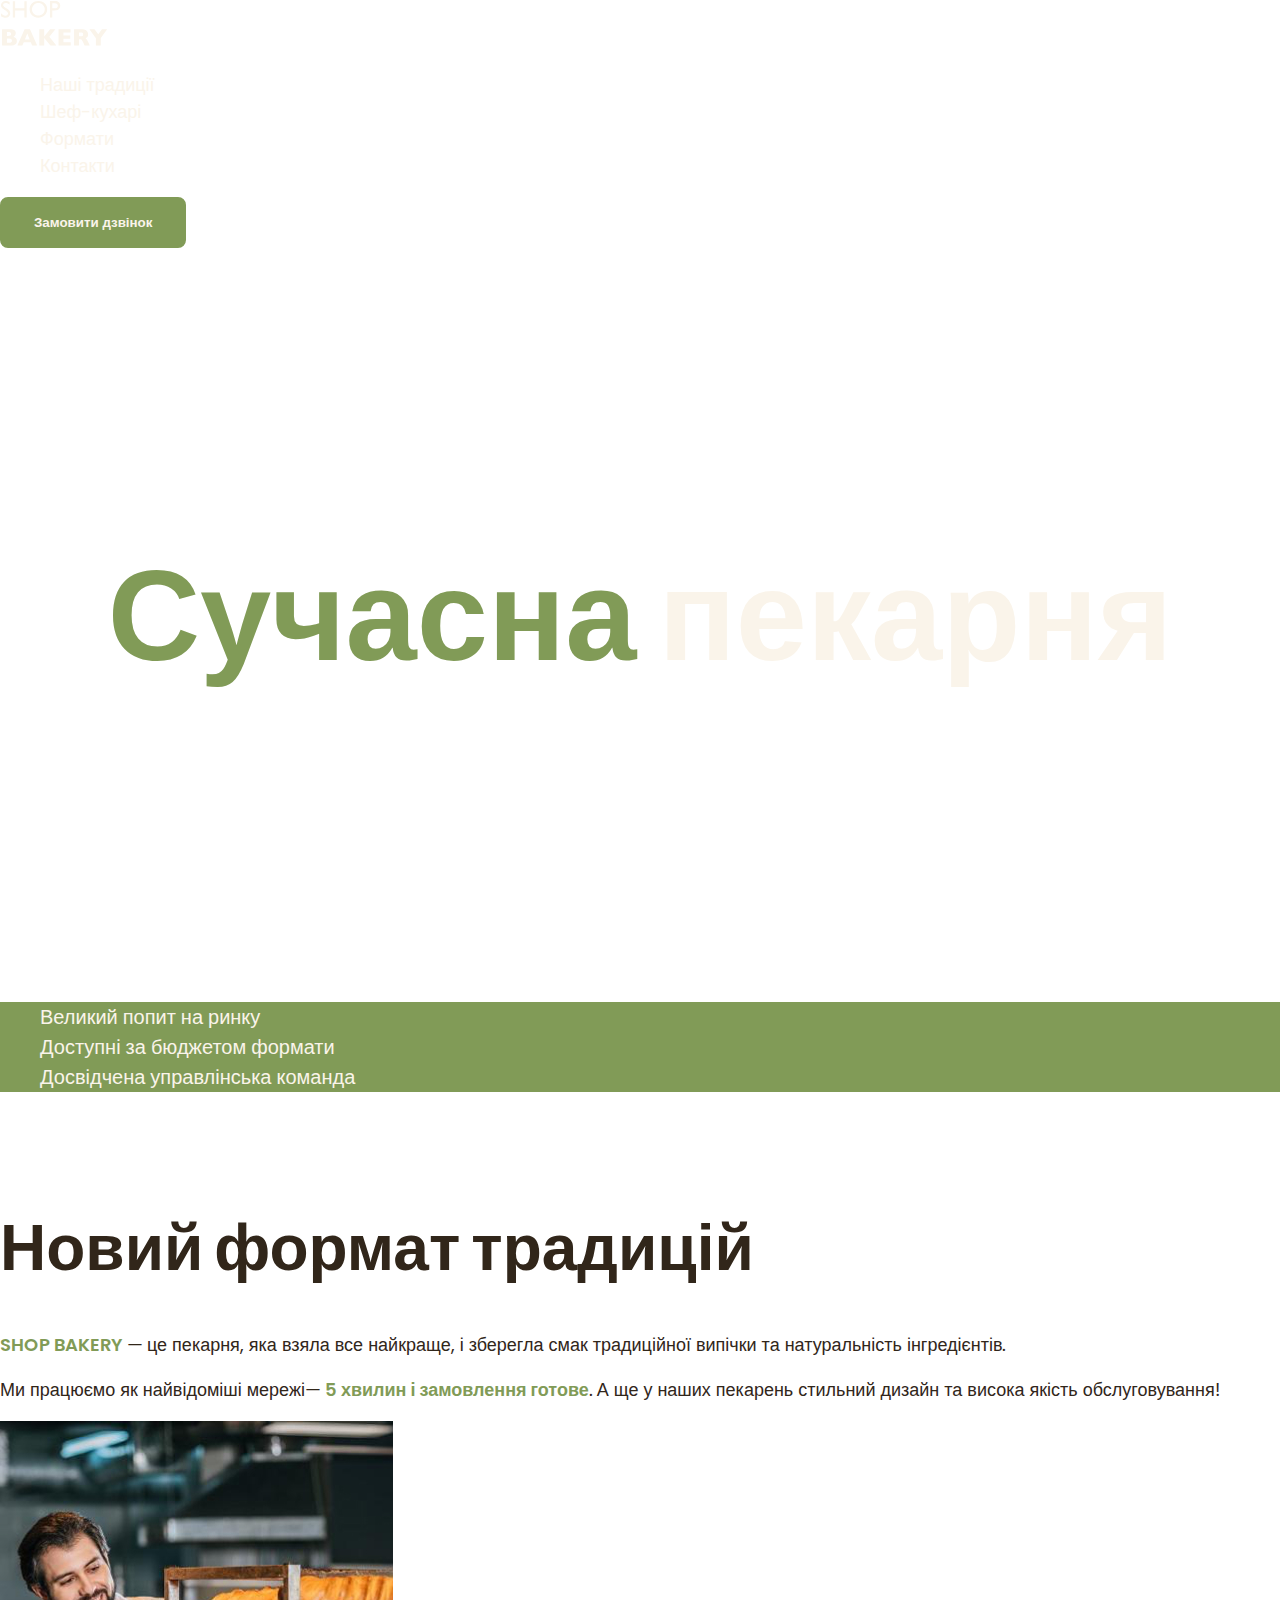
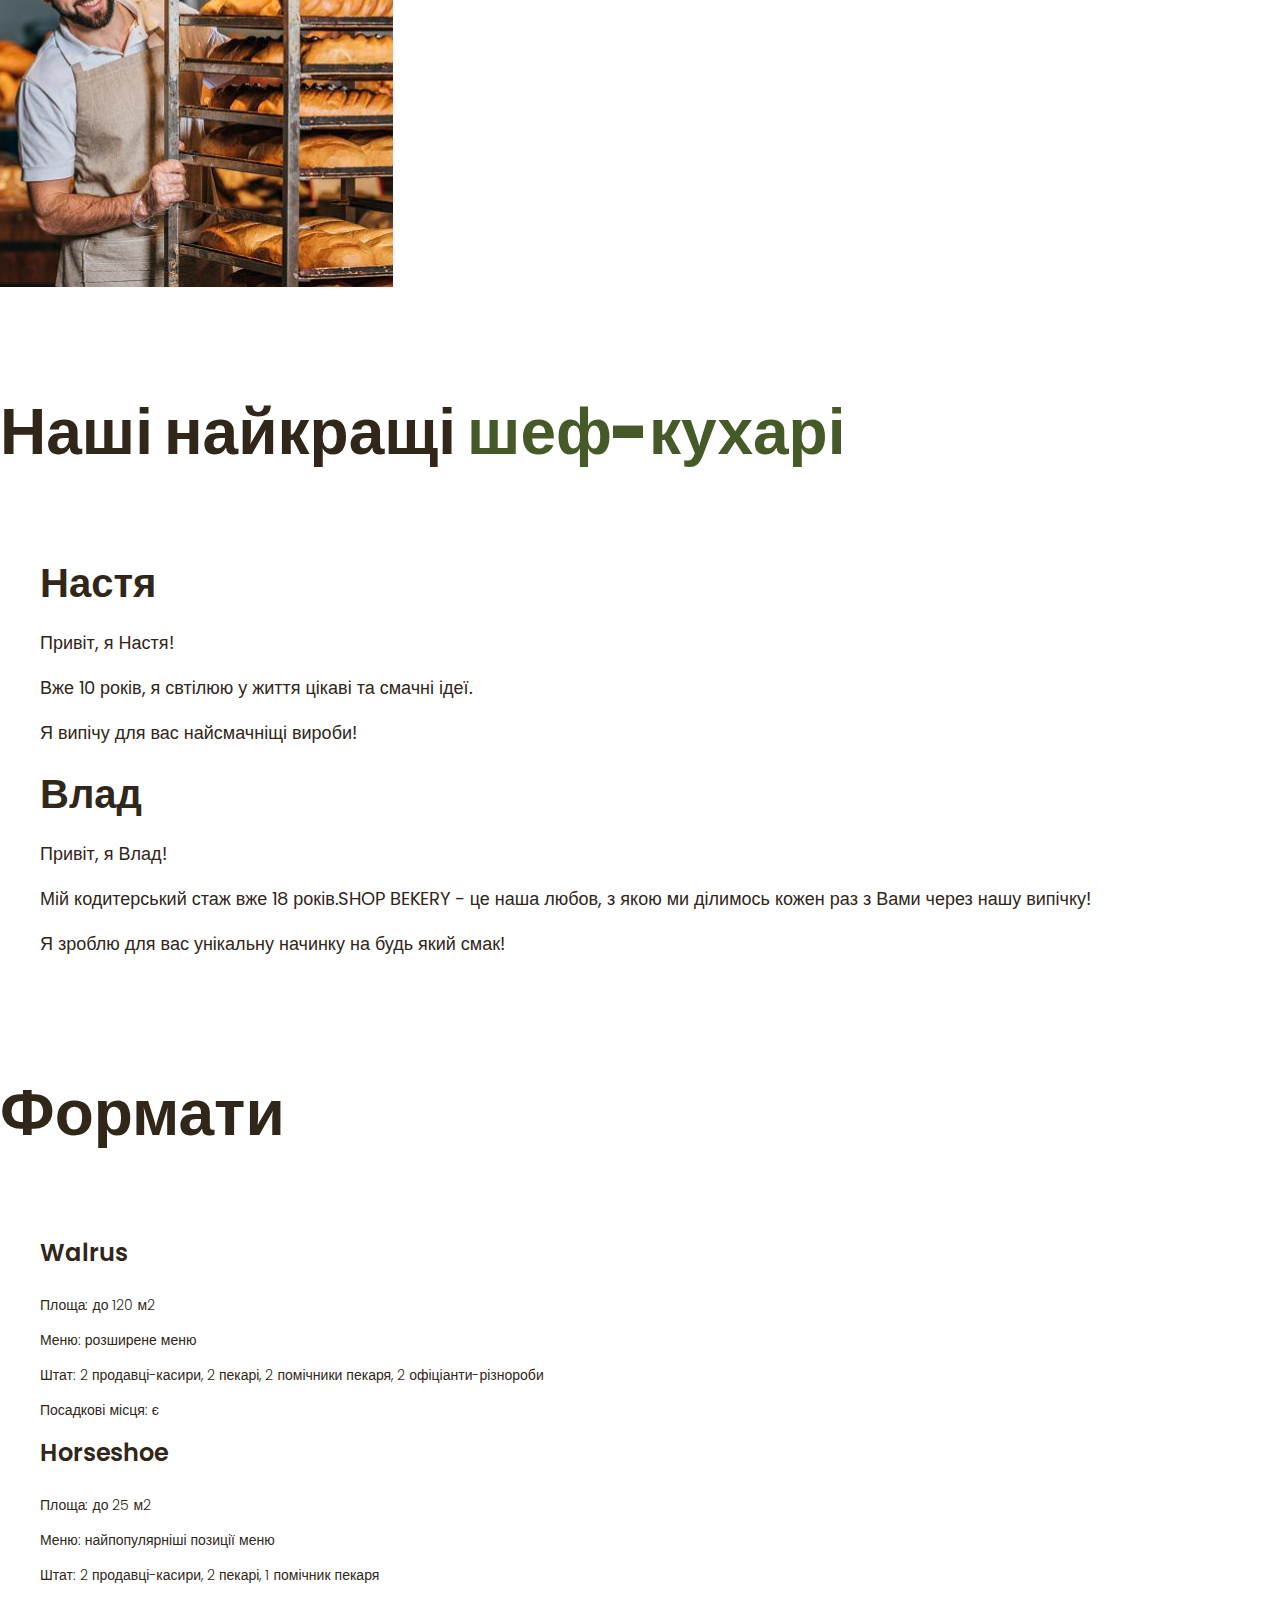
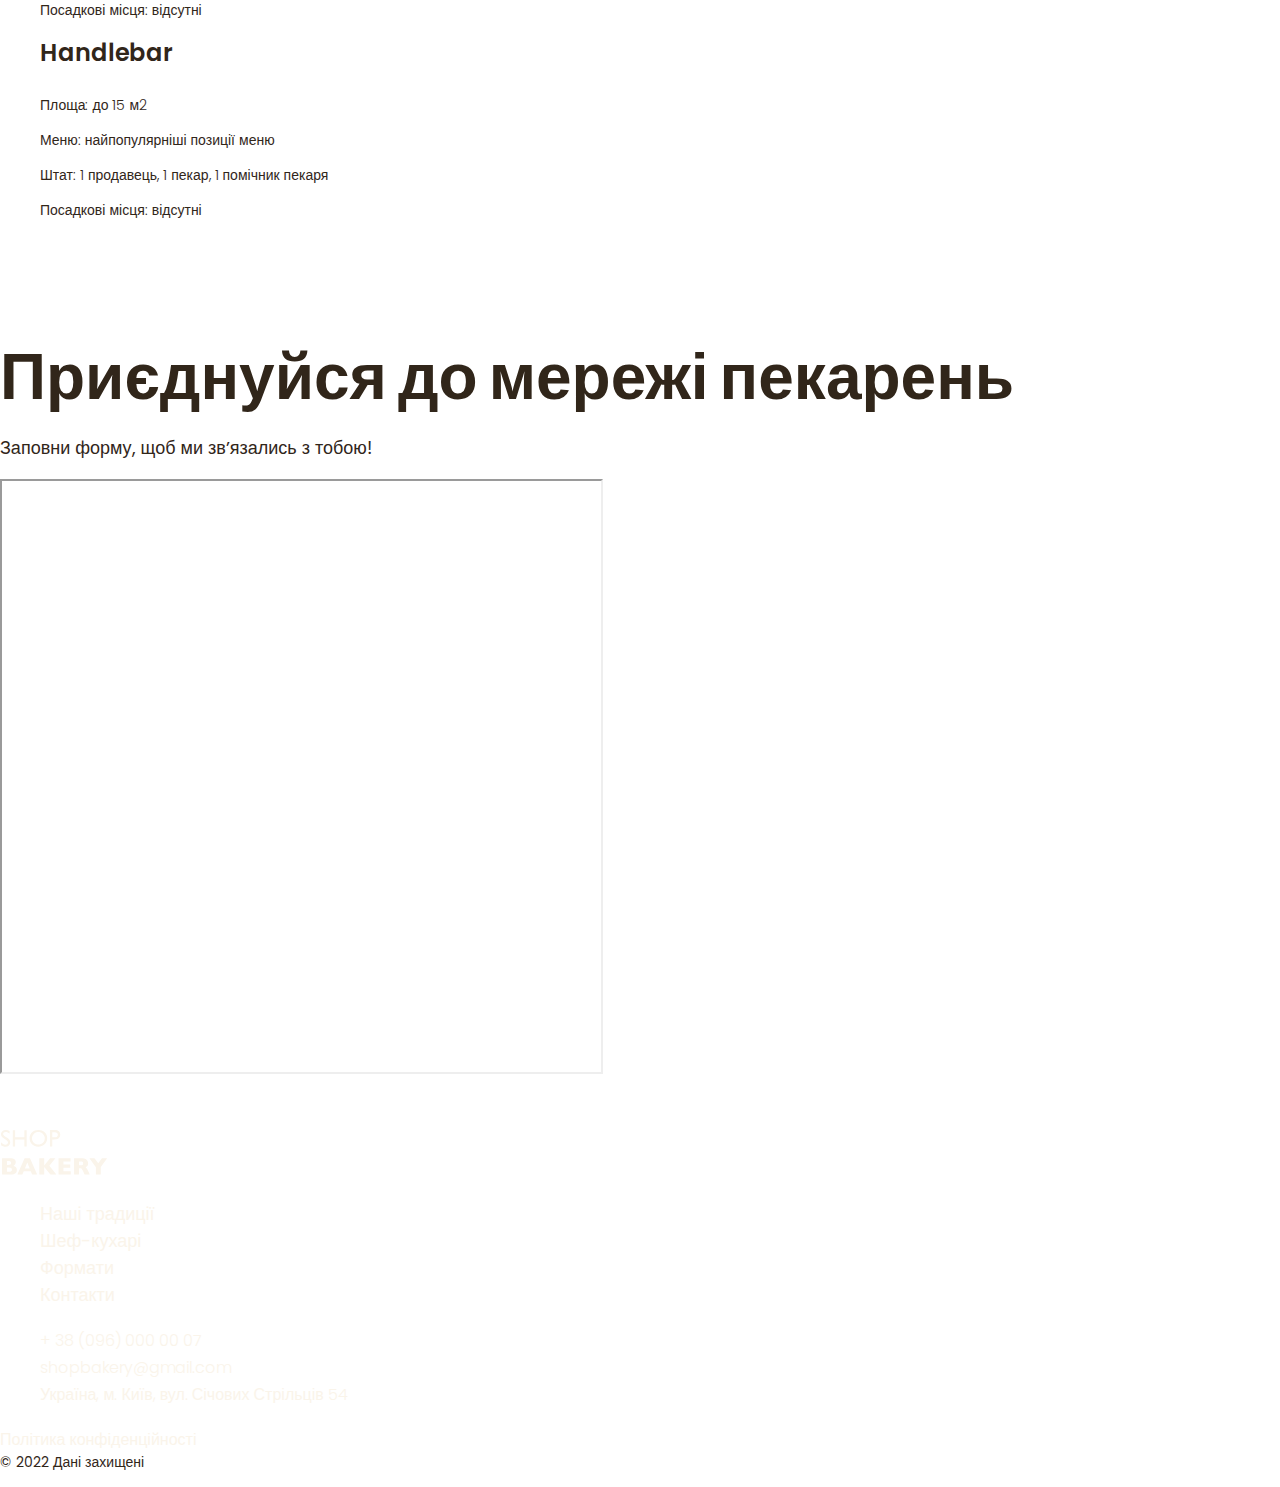
<file: index.html>
<!DOCTYPE html>
<html lang="uk">
  <head>
    <meta charset="UTF-8" />
    <meta http-equiv="X-UA-Compatible" content="IE=edge" />
    <meta name="viewport" content="width=device-width, initial-scale=1.0" />
    <title>Сучасна пекарня</title>
    <!-- Styles -->
  </head>
  <body>
    <header>
      <div class="container">
        <nav>
          <a href="/test.html">
            <img src="./image/logo.svg" alt="Логотип сучасної пекарні" />
          </a>
          <link rel="stylesheet" href="/css/styles.css" />
          <ul>
            <li>
              <a class="link" href="#traditional-section">Наші традиції</a>
            </li>
            <li><a class="link" href="#chefs-section">Шеф-кухарі</a></li>
            <li><a class="link" href="#format-section">Формати</a></li>
            <li><a class="link" href="#contact-section">Контакти</a></li>
          </ul>
        </nav>
        <button class="button" type="submit">Замовити дзвінок</button>
      </div>
    </header>
    <main>
      <section class="hero-section">
        <div class="container">
          <h1 class="hero-title">
            <span class="accent">Сучасна</span> пекарня
          </h1>
        </div>
      </section>
      <section>
        <div class="container">
          <h2 class="visually-hidden">Наші переваги</h2>
          <ul class="advantages-list">
            <li class="advantages-item">Великий попит на ринку</li>
            <li class="advantages-item">Доступні за бюджетом формати</li>
            <li class="advantages-item">Досвідчена управлінська команда</li>
          </ul>
        </div>
      </section>
      <section class="traditional-section section" id="traditional-section">
        <div class="container">
          <h2 class="traditions-title section-title">Новий формат традицій</h2>
          <p class="tradition-text">
            <span class="brand uppercase">shop bakery</span> — це пекарня, яка
            взяла все найкраще, і зберегла смак традиційної випічки та
            натуральність інгредієнтів.
          </p>
          <p class="tradition-text">
            Ми працюємо як найвідоміші мережі—
            <span class="brand">5 хвилин і замовлення готове</span>. А ще у
            наших пекарень стильний дизайн та висока якість обслуговування!
          </p>
          <img
            src="./image/Мужик на 2 сторінці.jpg"
            alt="чувак пекар дивиться на батони і либу тяне"
          />
        </div>
      </section>
      <section class="section" id="chefs-section">
        <div class="container">
          <h2 class="chefs-title section-title">
            Наші найкращі <span class="accent">шеф-кухарі</span>
          </h2>
          <ul>
            <li>
              <article>
                <h3 class="chef-title">Настя</h3>
                <p>Привіт, я Настя!</p>
                <p>Вже 10 років, я свтілюю у життя цікаві та смачні ідеї.</p>
                <p>Я випічу для вас найсмачніщі вироби!</p>
              </article>
            </li>
            <li>
              <article>
                <h3 class="chef-title">Влад</h3>
                <p>Привіт, я Влад!</p>
                <p>
                  Мій кодитерський стаж вже 18 років.SHOP BEKERY - це наша
                  любов, з якою ми ділимось кожен раз з Вами через нашу випічку!
                </p>
                <p>Я зроблю для вас унікальну начинку на будь який смак!</p>
              </article>
            </li>
          </ul>
        </div>
      </section>
      <section class="section" id="format-section">
        <div class="container">
          <h2 class="formats-title section-title">Формати</h2>
          <ul>
            <li>
              <article>
                <h3 class="format-title" lang="en">Walrus</h3>
                <div class="format-text">
                  <p>Площа: до 120 м2</p>
                  <p>Меню: розширене меню</p>
                  <p>
                    Штат: 2 продавці-касири, 2 пекарі, 2 помічники пекаря, 2
                    офіціанти-різнороби
                  </p>
                  <p>Посадкові місця: є</p>
                </div>
              </article>
            </li>
            <li>
              <article>
                <h3 class="format-title" lang="en">Horseshoe</h3>
                <div class="format-text">
                  <p>Площа: до 25 м2</p>
                  <p>Меню: найпопулярніші позиції меню</p>
                  <p>Штат: 2 продавці-касири, 2 пекарі, 1 помічник пекаря</p>
                  <p>Посадкові місця: відсутні</p>
                </div>
              </article>
            </li>
            <li>
              <article>
                <h3 class="format-title" lang="en">Handlebar</h3>
                <div class="format-text">
                  <p>Площа: до 15 м2</p>
                  <p>Меню: найпопулярніші позиції меню</p>
                  <p>Штат: 1 продавець, 1 пекар, 1 помічник пекаря</p>
                  <p>Посадкові місця: відсутні</p>
                </div>
              </article>
            </li>
          </ul>
        </div>
      </section>
      <section class="section" id="contact-section">
        <div class="container">
          <h2 class="contact-title section-title">
            Приєднуйся до мережі пекарень
          </h2>
          <p>Заповни форму, щоб ми звʼязались з тобою!</p>
          <iframe
            src="https://www.google.com/maps/embed?pb=!1m18!1m12!1m3!1d2540.1640546568115!2d30.488658576454306!3d50.45666967159335!2m3!1f0!2f0!3f0!3m2!1i1024!2i768!4f13.1!3m3!1m2!1s0x40d4ce637bfe1717%3A0x5370c2254ad1b952!2z0LLRg9C70LjRhtGPINCh0ZbRh9C-0LLQuNGFINCh0YLRgNGW0LvRjNGG0ZbQsiwgNTQsINCa0LjRl9CyLCAwMjAwMA!5e0!3m2!1suk!2sua!4v1706020137552!5m2!1suk!2sua"
            width="603"
            height="595"
            allowfullscreen=""
            loading="lazy"
            referrerpolicy="no-referrer-when-downgrade"
          >
          </iframe>
        </div>
      </section>
    </main>
    <footer>
      <div class="container">
        <nav>
          <a href="#">
            <img src="./image/logo.svg" alt="Логотип сучасної пекарні" />
          </a>
          <ul>
            <li><a class="link" href="#">Наші традиції</a></li>
            <li><a class="link" href="#">Шеф-кухарі</a></li>
            <li><a class="link" href="#">Формати</a></li>
            <li><a class="link" href="#">Контакти</a></li>
          </ul>
        </nav>
        <address>
          <ul>
            <li>
              <a class="address-link" href="tel:+380960000007"
                >+ 38 (096) 000 00 07</a
              >
            </li>
            <li>
              <a class="address-link" href="mailto:shopbakery@gmail.com"
                >shopbakery@gmail.com</a
              >
            </li>
            <li>
              <a
                class="address-link"
                href="https://maps.app.goo.gl/r2z39bKkA78sDQfW8"
                target="_blank"
              >
                Україна, м. Київ, вул. Січових Стрільців 54
              </a>
            </li>
            <li>
              <a href="#"></a>
              <!--facebook icone-->
            </li>
            <li>
              <a href="#"></a>
              <!--instagram icone-->
            </li>
          </ul>
          <li>
            <a class="address-link" href="#" target="blank">
              Політика конфіденційності
            </a>
          </li>
          <p class="address-copyright">&copy; 2022 Дані захищені</p>
        </address>
      </div>
    </footer>
  </body>
</html>
</file>
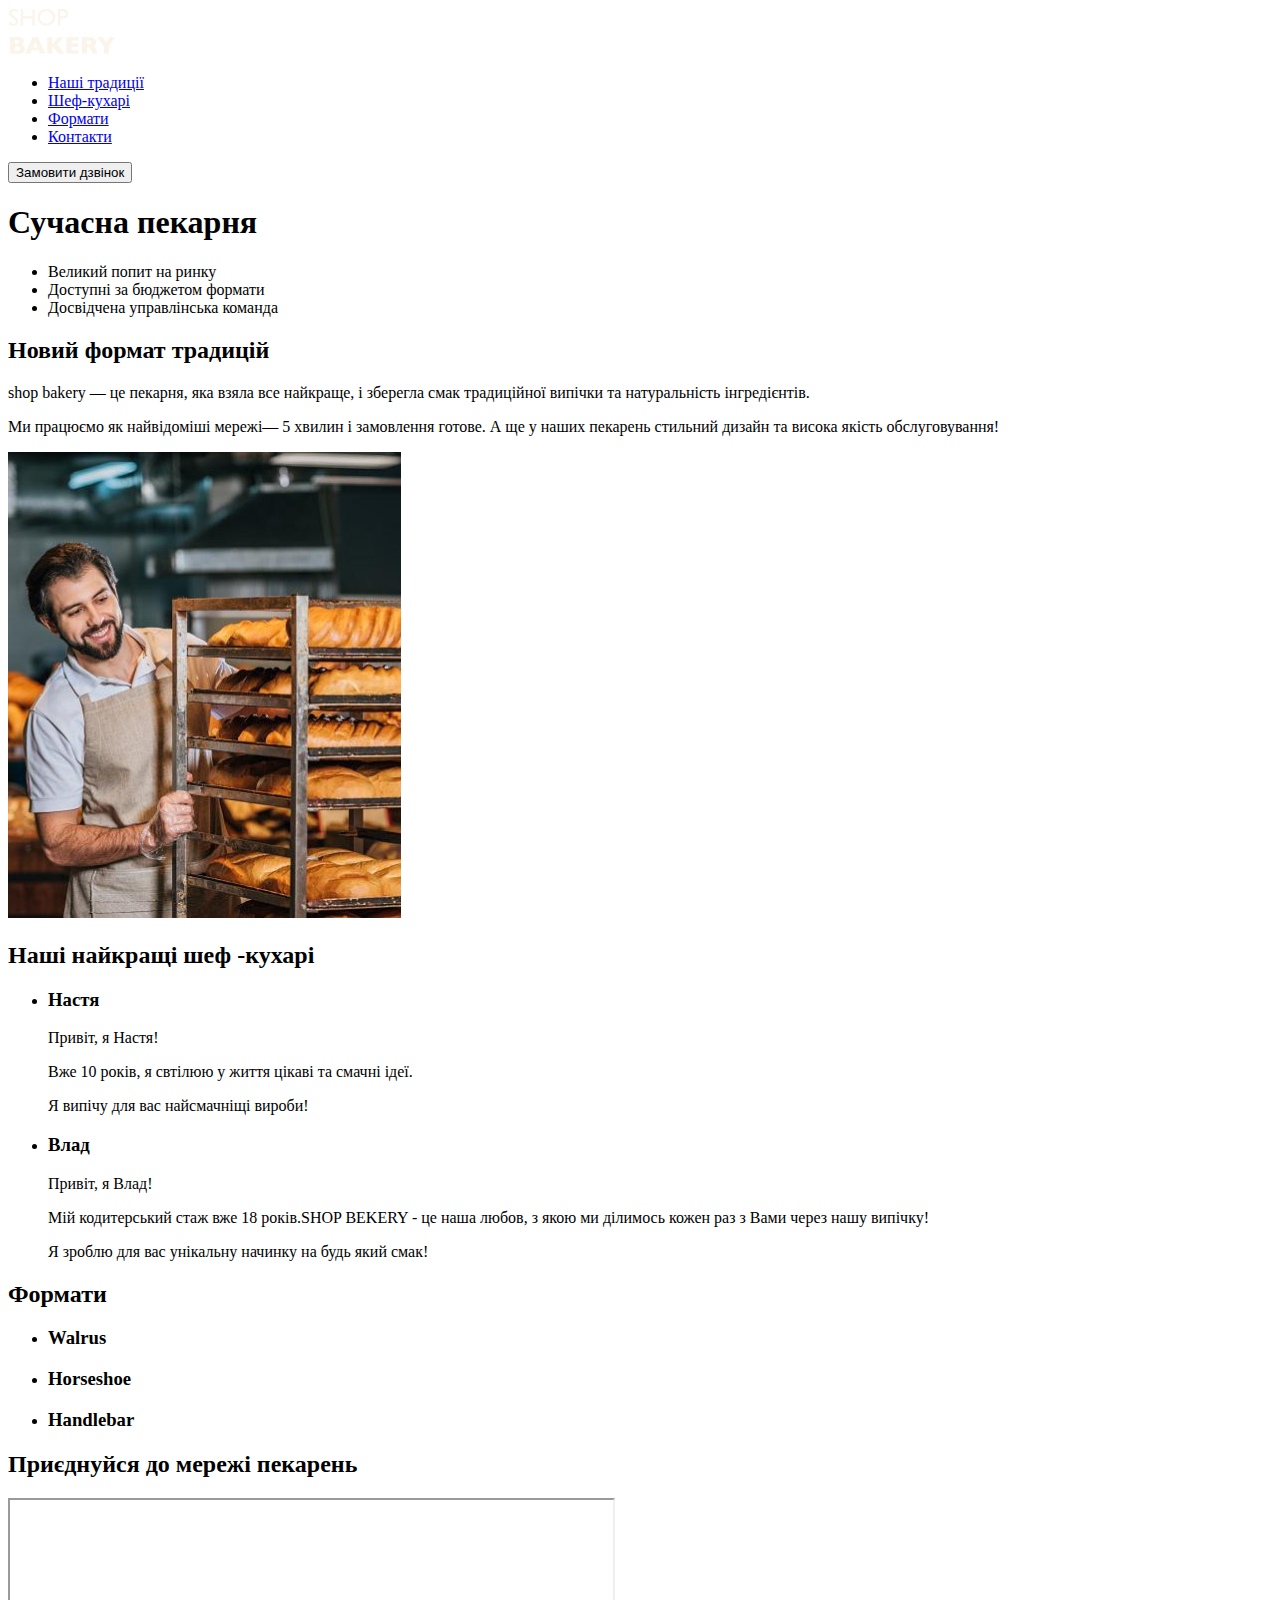
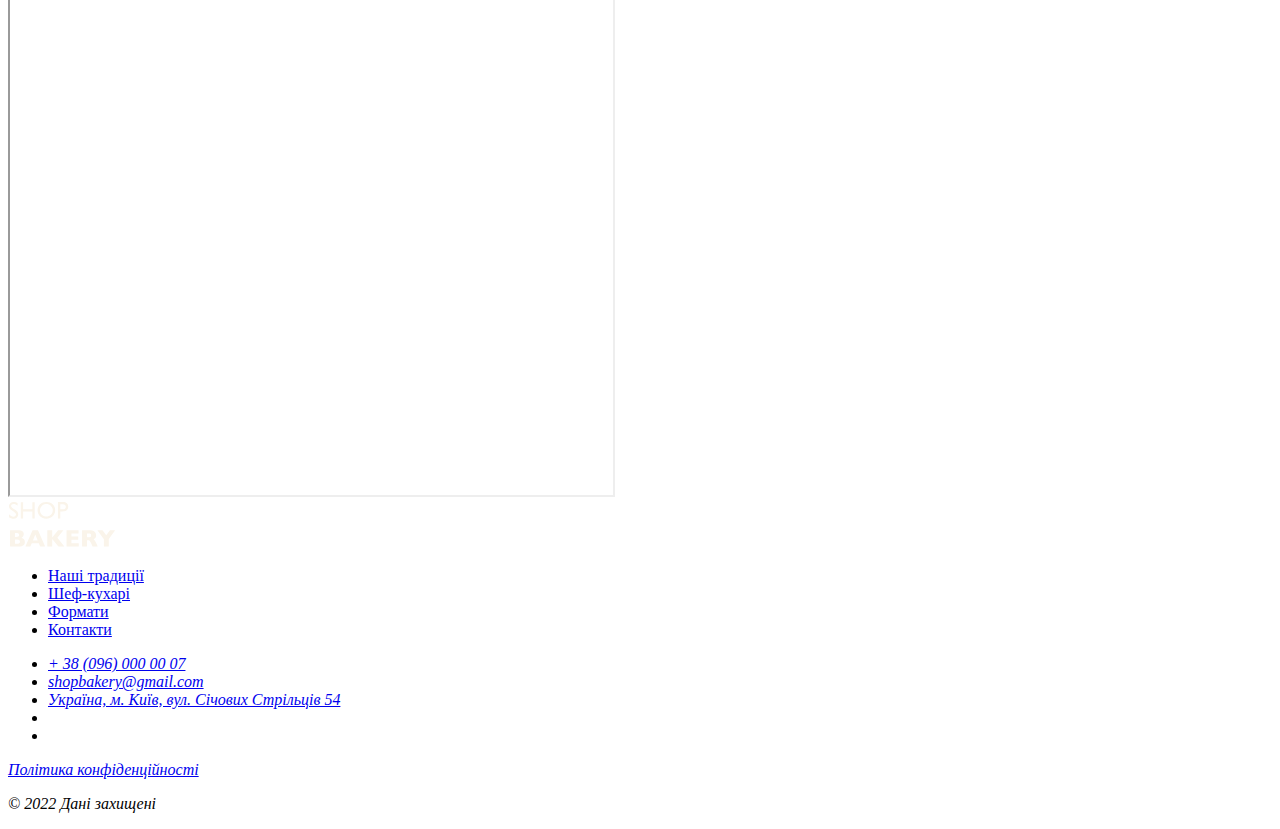
<file: Genius-space/test.html>
<!DOCTYPE html>
<html lang="uk">
  <head>
    <meta charset="UTF-8" />
    <meta http-equiv="X-UA-Compatible" content="IE=edge" />
    <meta name="viewport" content="width=device-width, initial-scale=1.0" />
    <title>Сучасна пекарня</title>
  </head>
  <body>
    <header>
      <nav>
        <a href="/test.html">
          <img src="./image/logo.svg" alt="Логотип сучасної пекарні" />
        </a>
        <ul>
          <li><a href="#traditional-section">Наші традиції</a></li>
          <li><a href="#chefs-section">Шеф-кухарі</a></li>
          <li><a href="#format-section">Формати</a></li>
          <li><a href="#contact-section">Контакти</a></li>
        </ul>
      </nav>
      <button type="submit">Замовити дзвінок</button>
    </header>
    <main>
      <section>
        <h1>Сучасна пекарня</h1>
      </section>
      <section id="traditional-section">
        <ul>
          <li>Великий попит на ринку</li>
          <li>Доступні за бюджетом формати</li>
          <li>Досвідчена управлінська команда</li>
        </ul>
        <h2>Новий формат традицій</h2>
        <p>
          <span>shop bakery</span> — це пекарня, яка взяла все найкраще, і
          зберегла смак традиційної випічки та натуральність інгредієнтів.
        </p>
        <p>
          Ми працюємо як найвідоміші мережі—
          <span>5 хвилин і замовлення готове</span>. А ще у наших пекарень
          стильний дизайн та висока якість обслуговування!
        </p>
        <img
          src="./image/Мужик на 2 сторінці.jpg"
          alt="чувак пекар дивиться на батони і либу тяне"
        />
      </section>
      <section id="chefs-section">
        <h2>Наші найкращі шеф -кухарі</h2>
        <ul>
          <li>
            <article>
              <h3>Настя</h3>
              <p>Привіт, я Настя!</p>
              <p>Вже 10 років, я свтілюю у життя цікаві та смачні ідеї.</p>
              <p>Я випічу для вас найсмачніщі вироби!</p>
            </article>
          </li>
          <li>
            <article>
              <h3>Влад</h3>
              <p>Привіт, я Влад!</p>
              <p>
                Мій кодитерський стаж вже 18 років.SHOP BEKERY - це наша любов,
                з якою ми ділимось кожен раз з Вами через нашу випічку!
              </p>
              <p>Я зроблю для вас унікальну начинку на будь який смак!</p>
            </article>
          </li>
        </ul>
      </section>
      <section id="format-section">
        <h2>Формати</h2>
        <ul>
          <li>
            <article>
              <h3 lang="en">Walrus</h3>
            </article>
          </li>
          <li>
            <article>
              <h3 lang="en">Horseshoe</h3>
            </article>
          </li>
          <li>
            <article>
              <h3 lang="en">Handlebar</h3>
            </article>
          </li>
        </ul>
      </section>
      <section id="contact-section">
        <h2>Приєднуйся до мережі пекарень</h2>
        <iframe
          src="https://www.google.com/maps/embed?pb=!1m18!1m12!1m3!1d2540.1640546568115!2d30.488658576454306!3d50.45666967159335!2m3!1f0!2f0!3f0!3m2!1i1024!2i768!4f13.1!3m3!1m2!1s0x40d4ce637bfe1717%3A0x5370c2254ad1b952!2z0LLRg9C70LjRhtGPINCh0ZbRh9C-0LLQuNGFINCh0YLRgNGW0LvRjNGG0ZbQsiwgNTQsINCa0LjRl9CyLCAwMjAwMA!5e0!3m2!1suk!2sua!4v1706020137552!5m2!1suk!2sua"
          width="603"
          height="595"
          allowfullscreen=""
          loading="lazy"
          referrerpolicy="no-referrer-when-downgrade"
        >
        </iframe>
      </section>
    </main>
    <footer>
      <nav>
        <a href="#">
          <img src="./image/logo.svg" alt="Логотип сучасної пекарні" />
        </a>
        <ul>
          <li><a href="#">Наші традиції</a></li>
          <li><a href="#">Шеф-кухарі</a></li>
          <li><a href="#">Формати</a></li>
          <li><a href="#">Контакти</a></li>
        </ul>
      </nav>
      <address>
        <ul>
          <li>
            <a href="tel:+380960000007">+ 38 (096) 000 00 07</a>
          </li>
          <li>
            <a href="mailto:shopbakery@gmail.com">shopbakery@gmail.com</a>
          </li>
          <li>
            <a href="https://maps.app.goo.gl/r2z39bKkA78sDQfW8" target="_blank">
              Україна, м. Київ, вул. Січових Стрільців 54
            </a>
          </li>
          <li>
            <a href="#"></a>
            <!--facebook icone-->
          </li>
          <li>
            <a href="#"></a>
            <!--instagram icone-->
          </li>
        </ul>
        <li>
          <a href="#" target="blank"> Політика конфіденційності </a>
        </li>
        <p>&copy; 2022 Дані захищені</p>
      </address>
    </footer>
  </body>
</html>
</file>
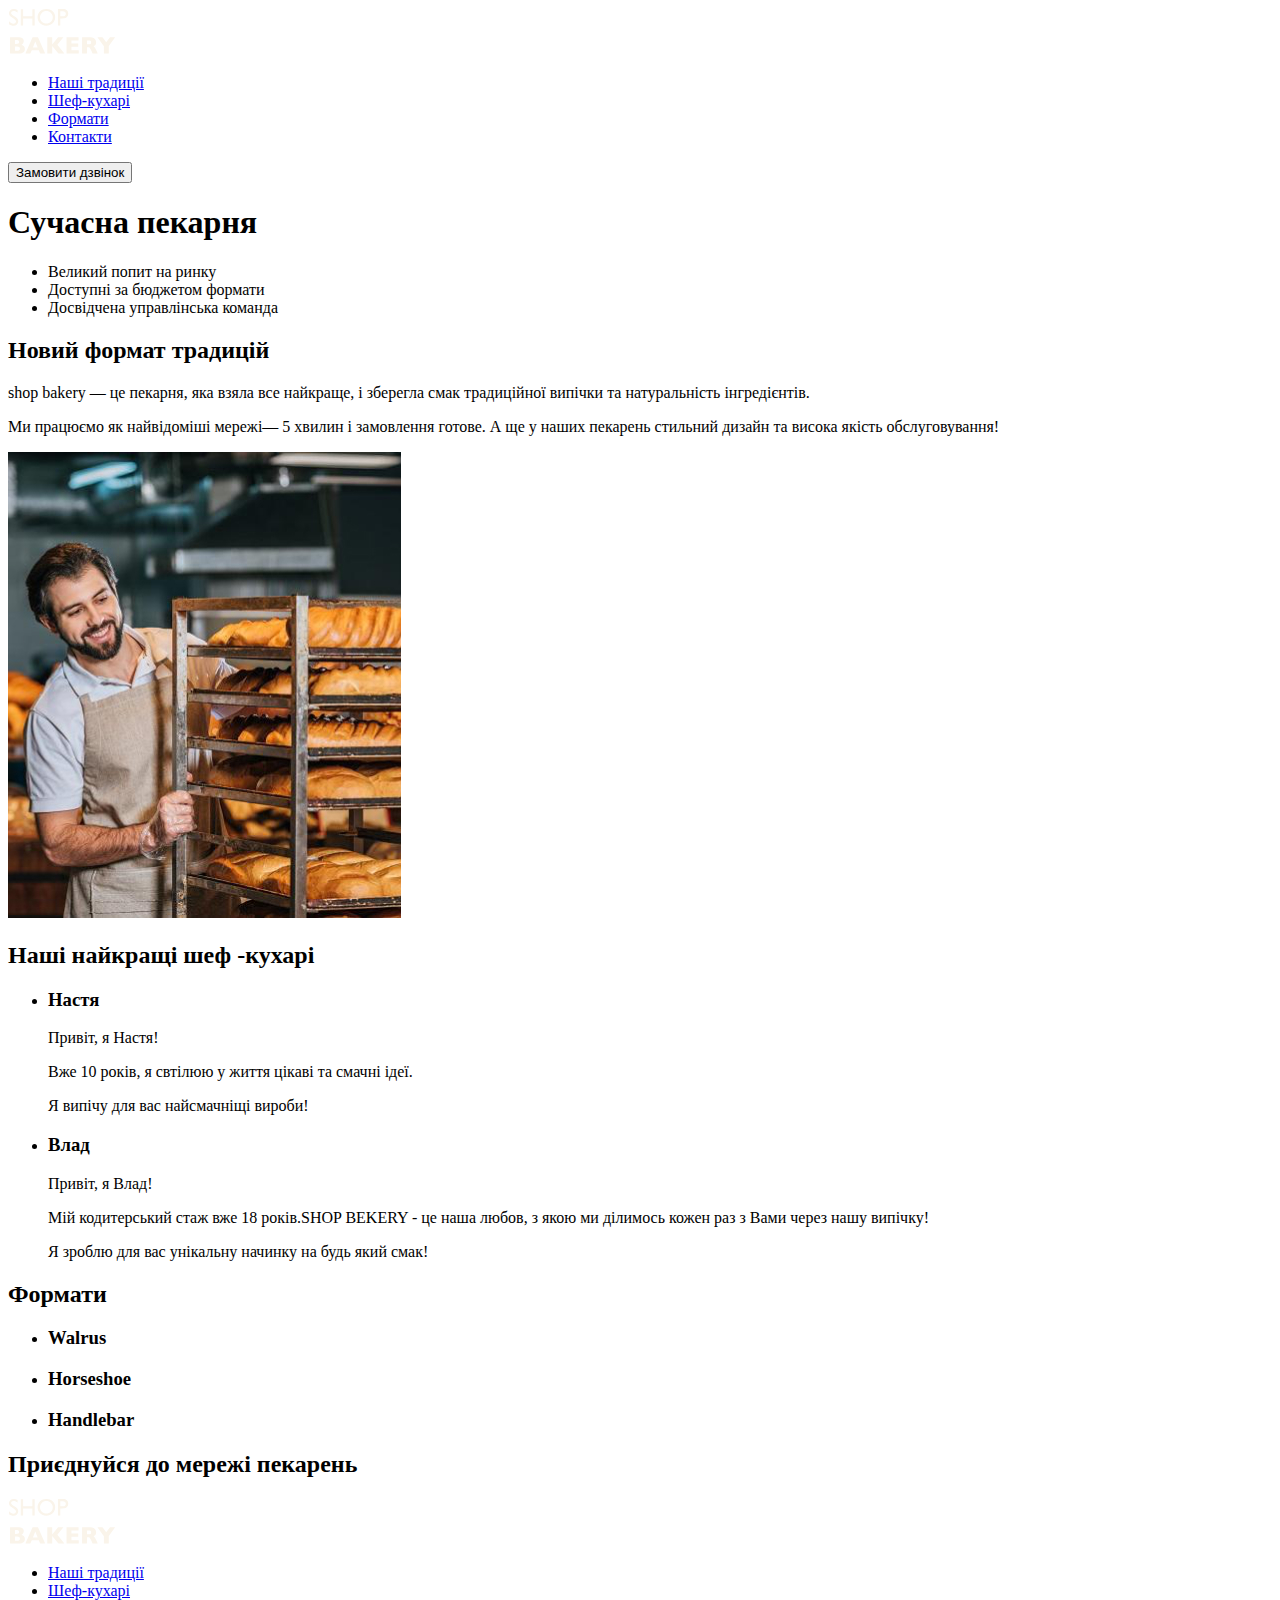
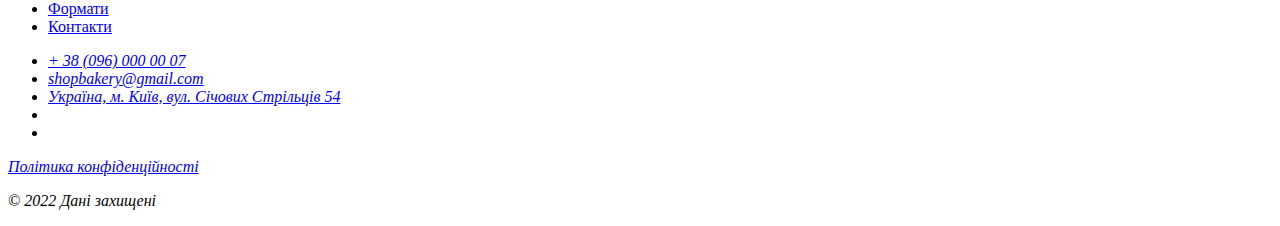
<file: Genius-space/Genius-space/test.html>
<!DOCTYPE html>
<html lang="uk">
  <head>
    <meta charset="UTF-8" />
    <meta http-equiv="X-UA-Compatible" content="IE=edge" />
    <meta name="viewport" content="width=device-width, initial-scale=1.0" />
    <title>Сучасна пекарня</title>
  </head>
  <body>
    <header>
      <nav>
        <a href="#">
          <img src="./image/logo.svg" alt="Логотип сучасної пекарні" />
        </a>
        <ul>
          <li><a href="#">Наші традиції</a></li>
          <li><a href="#">Шеф-кухарі</a></li>
          <li><a href="#">Формати</a></li>
          <li><a href="#">Контакти</a></li>
        </ul>
      </nav>
      <button type="submit">Замовити дзвінок</button>
    </header>
    <main>
      <section>
        <h1>Сучасна пекарня</h1>
      </section>
      <section>
        <ul>
          <li>Великий попит на ринку</li>
          <li>Доступні за бюджетом формати</li>
          <li>Досвідчена управлінська команда</li>
        </ul>
        <h2>Новий формат традицій</h2>
        <p>
          <span>shop bakery</span> — це пекарня, яка взяла все найкраще, і
          зберегла смак традиційної випічки та натуральність інгредієнтів.
        </p>
        <p>
          Ми працюємо як найвідоміші мережі—
          <span>5 хвилин і замовлення готове</span>. А ще у наших пекарень
          стильний дизайн та висока якість обслуговування!
        </p>
        <img
          src="./image/Мужик на 2 сторінці.jpg"
          alt="чувак пекар дивиться на батони і либу тяне"
        />
      </section>
      <section>
        <h2>Наші найкращі шеф -кухарі</h2>
        <ul>
          <li>
            <article>
              <h3>Настя</h3>
              <p>Привіт, я Настя!</p>
              <p>Вже 10 років, я свтілюю у життя цікаві та смачні ідеї.</p>
              <p>Я випічу для вас найсмачніщі вироби!</p>
            </article>
          </li>
          <li>
            <article>
              <h3>Влад</h3>
              <p>Привіт, я Влад!</p>
              <p>
                Мій кодитерський стаж вже 18 років.SHOP BEKERY - це наша любов,
                з якою ми ділимось кожен раз з Вами через нашу випічку!
              </p>
              <p>Я зроблю для вас унікальну начинку на будь який смак!</p>
            </article>
          </li>
        </ul>
      </section>
      <section>
        <h2>Формати</h2>
        <ul>
          <li>
            <article>
              <h3 lang="en">Walrus</h3>
            </article>
          </li>
          <li>
            <article>
              <h3 lang="en">Horseshoe</h3>
            </article>
          </li>
          <li>
            <article>
              <h3 lang="en">Handlebar</h3>
            </article>
          </li>
        </ul>
      </section>
      <section>
        <h2>Приєднуйся до мережі пекарень</h2>
      </section>
    </main>
    <footer>
      <nav>
        <a href="#">
          <img src="./image/logo.svg" alt="Логотип сучасної пекарні" />
        </a>
        <ul>
          <li><a href="#">Наші традиції</a></li>
          <li><a href="#">Шеф-кухарі</a></li>
          <li><a href="#">Формати</a></li>
          <li><a href="#">Контакти</a></li>
        </ul>
      </nav>
      <address>
        <ul>
          <li>
            <a href="tel:+380960000007">+ 38 (096) 000 00 07</a>
          </li>
          <li>
            <a href="mailto:shopbakery@gmail.com">shopbakery@gmail.com</a>
          </li>
          <li>
            <a href="https://maps.app.goo.gl/r2z39bKkA78sDQfW8" target="_blank">
              Україна, м. Київ, вул. Січових Стрільців 54
            </a>
          </li>
          <li>
            <a href="#"></a>
            <!--facebook icone-->
          </li>
          <li>
            <a href="#"></a>
            <!--instagram icone-->
          </li>
        </ul>
        <li>
          <a href="#" target="blank"> Політика конфіденційності </a>
        </li>
        <p>© 2022 Дані захищені</p>
      </address>
    </footer>
  </body>
</html>
</file>
<file: css/styles.css>
@font-face {
  font-display: swap; 
  font-family: 'Poppins';
  font-weight: 300;
  src: url('../fonts/poppins-v20-latin-300.woff2') format('woff2'); 
}

@font-face {
  font-display: swap; 
  font-family: 'Poppins';
  font-weight: 400;
  src: url('../fonts/poppins-v20-latin-regular.woff2') format('woff2'); 
}

@font-face {
  font-display: swap; 
  font-family: 'Poppins';
  font-weight: 600;
  src: url('../fonts/poppins-v20-latin-600.woff2') format('woff2'); 
}

@font-face {
  font-display: swap; 
  font-family: 'Poppins';
  font-weight: 900;
  src: url('../fonts/poppins-v20-latin-900.woff2') format('woff2'); 
}

:root{
    --color-brand-light: #819b57;
    --color-primary-dark: #31261a;
    --color-primary-light: #faf4ea;
    --color-brand-dark: #465929;

}

/*Base*/
* {
  box-sizing: border-box;
}
body{
    color:var(--color-primary-dark);
    font-family: Poppins, sans-serif;
    font-size: 18px;
    font-weight: 400;
    line-height: 1.5;
    margin: 0;
}

h1,h2,h3,h4,h5,h6,p{
  margin-top: 0;
}
address{
  font-style: normal;
}

ul {
  list-style-type: none;
}

.visually-hidden{
  position:absolute;
  left: -10000px;
  top: auto;
  width: 1px;
  height: 1px;
  overflow: hidden;
}

.section {
padding: 48px 0;
}

.container{
  width: 100%;
  max-width: 1288px;
  margin: 0 auto;
}

/* Button */
.button {
  padding: 16px 32px;
  color: var(--color-primary-light);
  background-color: var(--color-brand-light);
  border: 2px solid var(--color-brand-light);
  border-radius: 8px;
  cursor: pointer;
  font-weight: 600;
}

.button:hover {
  color: var(--color-brand-dark);
  background-color: transparent;
}
/* Link */

.link {
  color: var(--color-primary-light);
  text-decoration: none;
  line-height: 1.5;
}

.link:hover {
  color: var(--color-brand-light);
  font-weight: 600;
}

/* Hero-section */
.hero-section{
padding: 272px 0;
}

.hero-title {
  margin-bottom: 0;
  color: var(--color-primary-light);
  font-family: Poppins, sans-serif;
  font-weight: 900;
  text-align: center;
  font-size: 128px;
}

.hero-title .accent {
  color: var(--color-brand-light);
}

/* Advantages-section */

.advantages-list {
  background-color: var(--color-brand-light);
  color: var(--color-primary-light);
}

.section-title{
  font-size: 64px;
  font-weight: 900;
  line-height: 1.3;
}

.section-title .accent {
  color: var(--color-brand-dark);
}

.advantages-item {
  font-size: 20px;
  font-weight: 300;
}

/* Tradional-section */
.traditional-section{
  padding-top: 96px;
}

.tradition-text .brand{
 color: var(--color-brand-light);
 font-weight: 600;
}
.traditions-title{
  margin-bottom: 42px;
}
.tradition-text .uppercase{
  text-transform: uppercase;;
 }

 /* Chef_section */

 .chef-title {
  font-size: 40px;
  font-weight: 600;
  margin-bottom: 16px;
 }
 .chefs-title{
  margin-bottom: 80px;
 }

 /* Formats-section */
 .formats-title{
  margin-bottom: 80px;
 }
 .format-title {
  font-size: 24px;
  font-weight: 600;
 }
 
 .format-text {
  font-size: 14px;
  font-weight: 300;
 }
/* Contact-section */
.contact-title{
  margin-bottom: 16px;
}
 /* Footer */
 
 .address-link {
  font-size: 16px;
  font-weight: 300;
  color: var(--color-primary-light);
  text-decoration: none;
 }
 
 .address-link:hover {
  color: var(--color-brand-light);
 }
 .address-copyright {
  font-size: 14px;
 }
</file>
